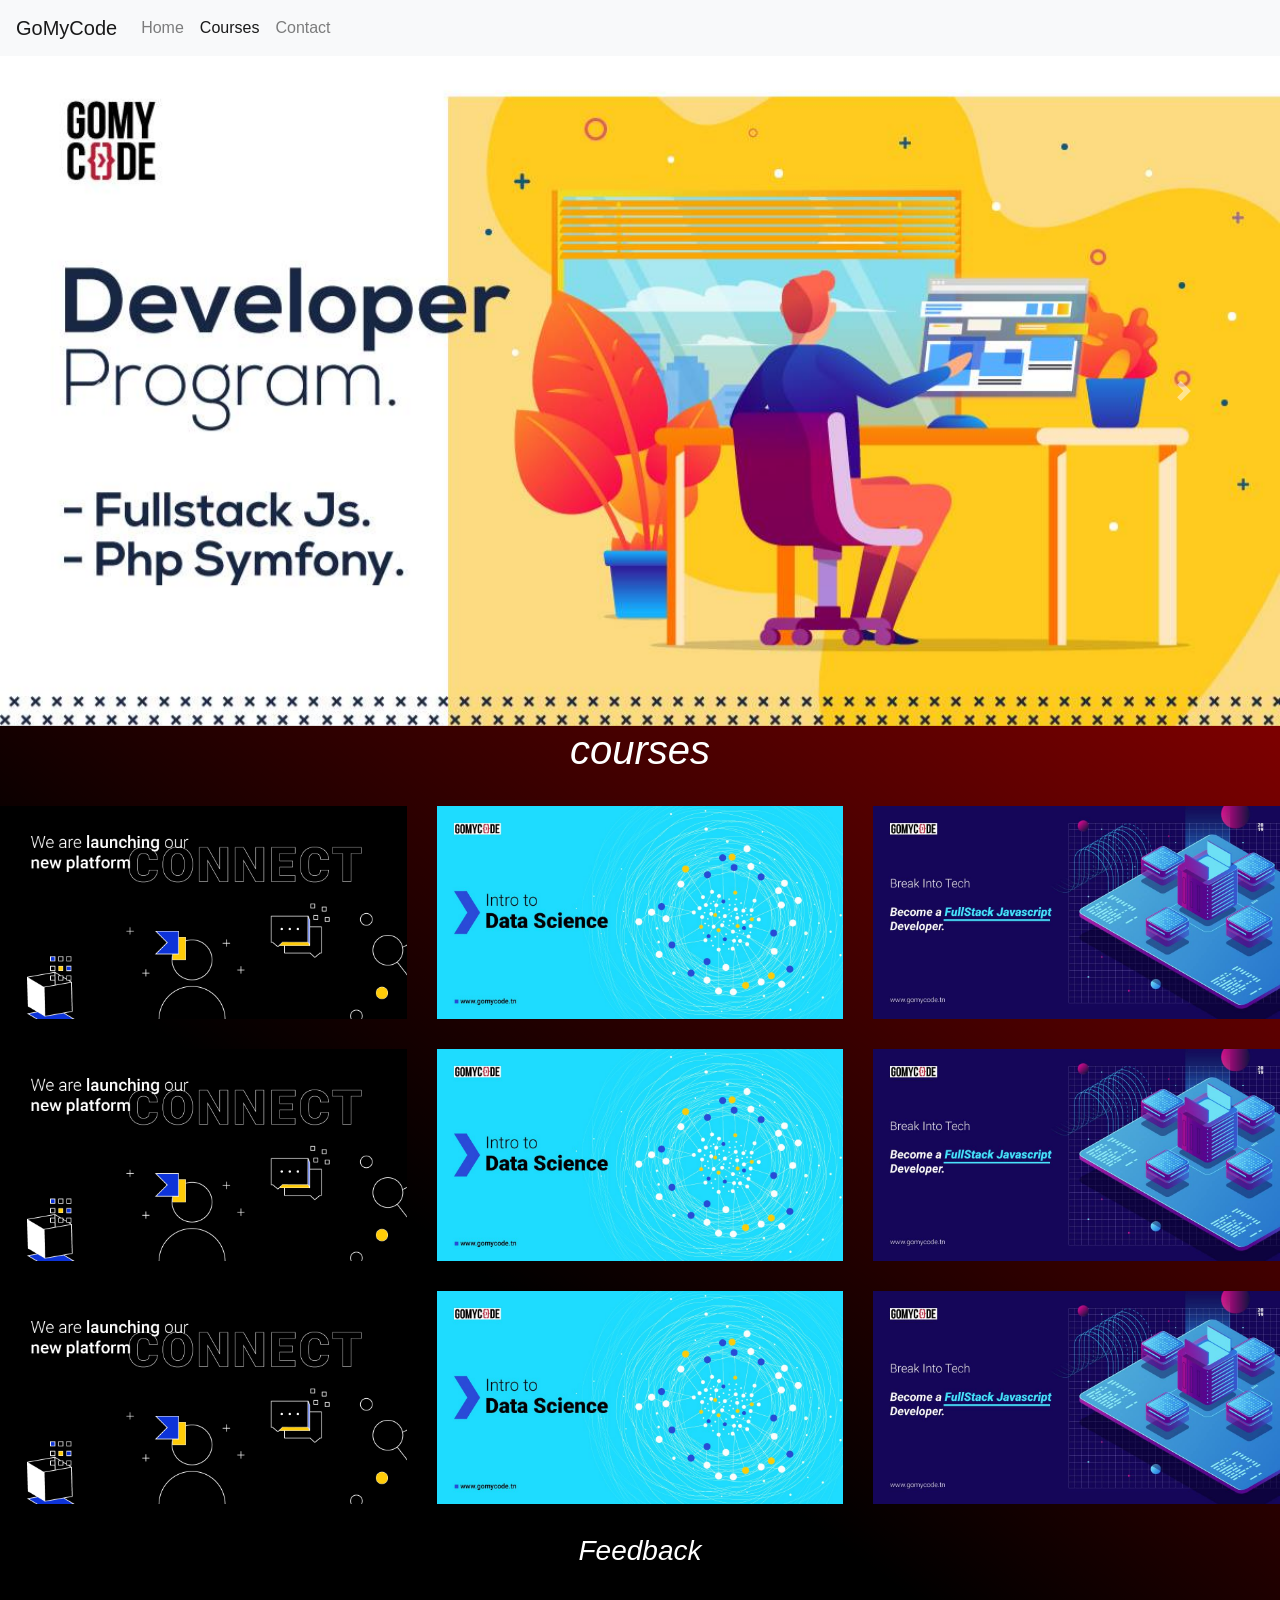
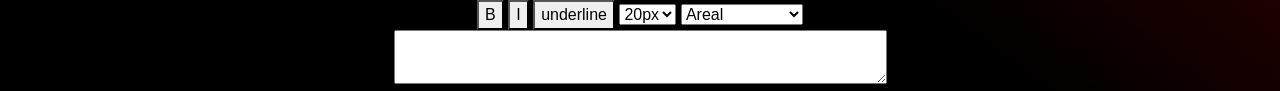
<file: good/courses.html>
<!DOCTYPE html>
<html lang="en">

<head>
        <meta charset="UTF-8">
        <meta name="viewport" content="width=device-width, initial-scale=1.0">
        <meta http-equiv="X-UA-Compatible" content="ie=edge">
        <!-- Latest compiled and minified CSS -->
        <link rel="stylesheet" href="https://maxcdn.bootstrapcdn.com/bootstrap/4.3.1/css/bootstrap.min.css">

        <!-- jQuery library -->
        <script src="https://ajax.googleapis.com/ajax/libs/jquery/3.4.1/jquery.min.js"></script>

        <!-- Popper JS -->
        <script src="https://cdnjs.cloudflare.com/ajax/libs/popper.js/1.14.7/umd/popper.min.js"></script>

        <!-- Latest compiled JavaScript -->
        <script src="https://maxcdn.bootstrapcdn.com/bootstrap/4.3.1/js/bootstrap.min.js"></script>
        <title>courses</title>
        <link rel="stylesheet" href="./css/style.css">

</head>

<body >



        <nav class="navbar navbar-expand-lg navbar-light bg-light">
                <a class="navbar-brand" href="index.html">GoMyCode</a>
                <button class="navbar-toggler" type="button" data-toggle="collapse" data-target="#navbarNavAltMarkup"
                        aria-controls="navbarNavAltMarkup" aria-expanded="false" aria-label="Toggle navigation">
                        <span class="navbar-toggler-icon"></span>
                </button>
                <div class="collapse navbar-collapse" id="navbarNavAltMarkup">
                        <div class="navbar-nav">
                                <a class="nav-item nav-link " href="index.html">Home <span
                                                class="sr-only">(current)</span></a>
                                <a class="nav-item nav-link active" href="courses.html">Courses</a>
                                <a class="nav-item nav-link" href="contact.html">Contact</a>
                        </div>
                </div>
        </nav>

        <center>
                <div id="carouselExampleControls" class="carousel slide" data-ride="carousel">
                        <div class="carousel-inner">

                                <div class="carousel-item active">
                                        <img class="d-block w-100"
                                                src="./res/nw/46123172_1921057737985389_2236024467526516736_o.jpg"
                                                alt="First slide">
                                </div>
                                <div class="carousel-item">
                                        <img class="d-block w-100"
                                                src="./res/nw/47688820_1961809200576909_3297342578931793920_o.jpg"
                                                alt="Second slide">
                                </div>
                                <div class="carousel-item">
                                        <img class="d-block w-100"
                                                src="./res/nw/48110911_1961807823910380_6656606590428250112_o.jpg"
                                                alt="Third slide">
                                </div>
                                <div class="carousel-item">
                                        <img class="d-block w-100"
                                                src="./res/nw/48187070_1961916127232883_438540629350285312_o.jpg"
                                                alt="Third slide">
                                </div>
                                <div class="carousel-item">
                                        <img class="d-block w-100"
                                                src="./res/nw/48367226_1971999612891201_4919190687385124864_o.jpg"
                                                alt="Third slide">
                                </div>
                                <div class="carousel-item">
                                        <img class="d-block w-100"
                                                src="./res/nw/48404434_1966200493471113_5984123872763445248_o.jpg"
                                                alt="Third slide">
                                </div>
                        </div>

                        <a class="carousel-control-prev" href="#carouselExampleControls" role="button"
                                data-slide="prev">
                                <span class="carousel-control-prev-icon" aria-hidden="true"></span>
                                <span class="sr-only">Previous</span>
                        </a>
                        <a class="carousel-control-next" href="#carouselExampleControls" role="button"
                                data-slide="next">
                                <span class="carousel-control-next-icon" aria-hidden="true"></span>
                                <span class="sr-only">Next</span>
                        </a>
                </div>

        </center>
        <center>
                <cite>
                        <h1>courses</h1><br>
                        
                                <div class="row">
                                        <div class="col-sm-4 col-lg-4 col-md-2 col-xs-1 viewa ta mehdi">
                                                <img src="./res/58379403_2164158343675326_4611729423366881280_o.png"
                                                        alt="Italian Trulli">
                                                <div>
                                                        <button class="view tt"><a href="#ex1" rel="modal:open">View
                                                                        more</a></button>
                                                </div>
                                        </div>
                                        <div class="col-sm-4 col-lg-4 col-md-2 col-xs-1 viewa tb">
                                                <img src="./res/49898831_2003545466403282_5455515167875923968_o.jpg"
                                                        alt="Italian Trulli">
                                                <div>
                                                        <button class="view yy"><a href="#ex1" rel="modal:open">view
                                                                        more</a></button>
                                                </div>
                                        </div>
                                        <div class="col-sm-4 col-lg-4 col-md-2 col-xs-1 viewa tc">
                                                <img src="./res/50739439_2024362100988285_1582137364820525056_o.jpg"
                                                        alt="Italian Trulli">
                                                <div>
                                                        <button class="view uu"><a href="#ex1" rel="modal:open">View
                                                                        more
                                                                </a></button>
                                                </div>
                                        </div>
                                </div>
                                <div class="row">
                                                <div class="col-sm-4 col-lg-4 col-md-2 col-xs-1 viewa ta mehdi">
                                                        <img src="./res/58379403_2164158343675326_4611729423366881280_o.png"
                                                                alt="Italian Trulli">
                                                        <div>
                                                                <button class="view tt"><a href="#ex1" rel="modal:open">View
                                                                                more</a></button>
                                                        </div>
                                                </div>
                                                <div class="col-sm-4 col-lg-4 col-md-2 col-xs-1 viewa tb">
                                                        <img src="./res/49898831_2003545466403282_5455515167875923968_o.jpg"
                                                                alt="Italian Trulli">
                                                        <div>
                                                                <button class="view yy"><a href="#ex1" rel="modal:open">view
                                                                                more</a></button>
                                                        </div>
                                                </div>
                                                <div class="col-sm-4 col-lg-4 col-md-2 col-xs-1 viewa tc">
                                                        <img src="./res/50739439_2024362100988285_1582137364820525056_o.jpg"
                                                                alt="Italian Trulli">
                                                        <div>
                                                                <button class="view uu"><a href="#ex1" rel="modal:open">View
                                                                                more
                                                                        </a></button>
                                                        </div>
                                                </div>
                                        </div>
                                        <div class="row">
                                                        <div class="col-sm-4 col-lg-4 col-md-2 col-xs-1 viewa ta mehdi">
                                                                <img src="./res/58379403_2164158343675326_4611729423366881280_o.png"
                                                                        alt="Italian Trulli">
                                                                <div>
                                                                        <button class="view tt"><a href="#ex1" rel="modal:open">View
                                                                                        more</a></button>
                                                                </div>
                                                        </div>
                                                        <div class="col-sm-4 col-lg-4 col-md-2 col-xs-1 viewa tb">
                                                                <img src="./res/49898831_2003545466403282_5455515167875923968_o.jpg"
                                                                        alt="Italian Trulli">
                                                                <div>
                                                                        <button class="view yy"><a href="#ex1" rel="modal:open">view
                                                                                        more</a></button>
                                                                </div>
                                                        </div>
                                                        <div class="col-sm-4 col-lg-4 col-md-2 col-xs-1 viewa tc">
                                                                <img src="./res/50739439_2024362100988285_1582137364820525056_o.jpg"
                                                                        alt="Italian Trulli">
                                                                <div>
                                                                        <button class="view uu"><a href="#ex1" rel="modal:open">View
                                                                                        more
                                                                                </a></button>
                                                                </div>
                                                        </div>
                                                </div>
                                
                        

                        <h3 class="feedback">Feedback</h3><br>
                        <form>
                                <button id="b" onclick="bold()">B</button>
                                <button onclick="ital()">I</button>
                                <button onclick="under()">underline</button>

                                <select id="sz" onchange="sizee()">
                                        <option value="20px"> 20px</option>
                                        <option value="30px">30px</option>
                                        <option value="40px">40px</option>
                                </select>
                                <select id="family" onchange="font()">
                                        <option value="Areal">Areal</option>
                                        <option value="Comic Sans MS">consolaas</option>
                                        <option value="Trebuchet MS">Trebuchet MS</option>
                                </select>
                                <br>
                                <textarea style="font-weight: normal" id="txt" cols="50" row="40>"></textarea>
                        </form>
                </cite>
        </center>

</body>
<script src="js/main.js"></script>

</html>
</file>
<file: good/css/style.css>
*{
    margin: 0%;
}
body{
    Background-image:
    Linear-gradient(217deg, rgba(255,0,0,.8), rgba(255,0,0,0) 70.71%),

    Linear-gradient(127deg, black, black 70.71%),

    Linear-gradient(336deg, rgba(0,0,255,.8), rgba(0,0,255,0) 70.71%);
    background-size:cover;
    background-repeat: no-repeat;
    
  }
  .ok{
      display: flex;
      list-style:none;
      justify-content:space-around;
      background-color:yellow; 
  }
  button:hover{
      background-color: lightblue;
  }
  ul li a {
      display:inline;
      font-size: 40px;
      text-decoration: none;
      color:red;
  }
  ul li a:hover
{
    color: white;
}
h1 {
    
    color: white;
}
.image{
    display: flex;
    justify-content: space-around;
}
.image .viewa{
    width: 30%;
}
.viewa img{
    width: 100%;
}
a{
    color: yellow;
}
.feedback
{
    color: white;
}
.viewa{
    position: relative;
}
.view{
    
    position: absolute;
    top:48%;
    left: 47%;
    display: none;
}
.navbar{
    margin:0;
}
.chok img{
height: 40%;
width: 25%;
margin: 20px;
}
.chok {
    justify-content: center;
}
.form{
    display: flex;
    justify-content: center;
    margin: 20px;
}
.mehdi{
    margin-bottom: 30px;
}
</file>
